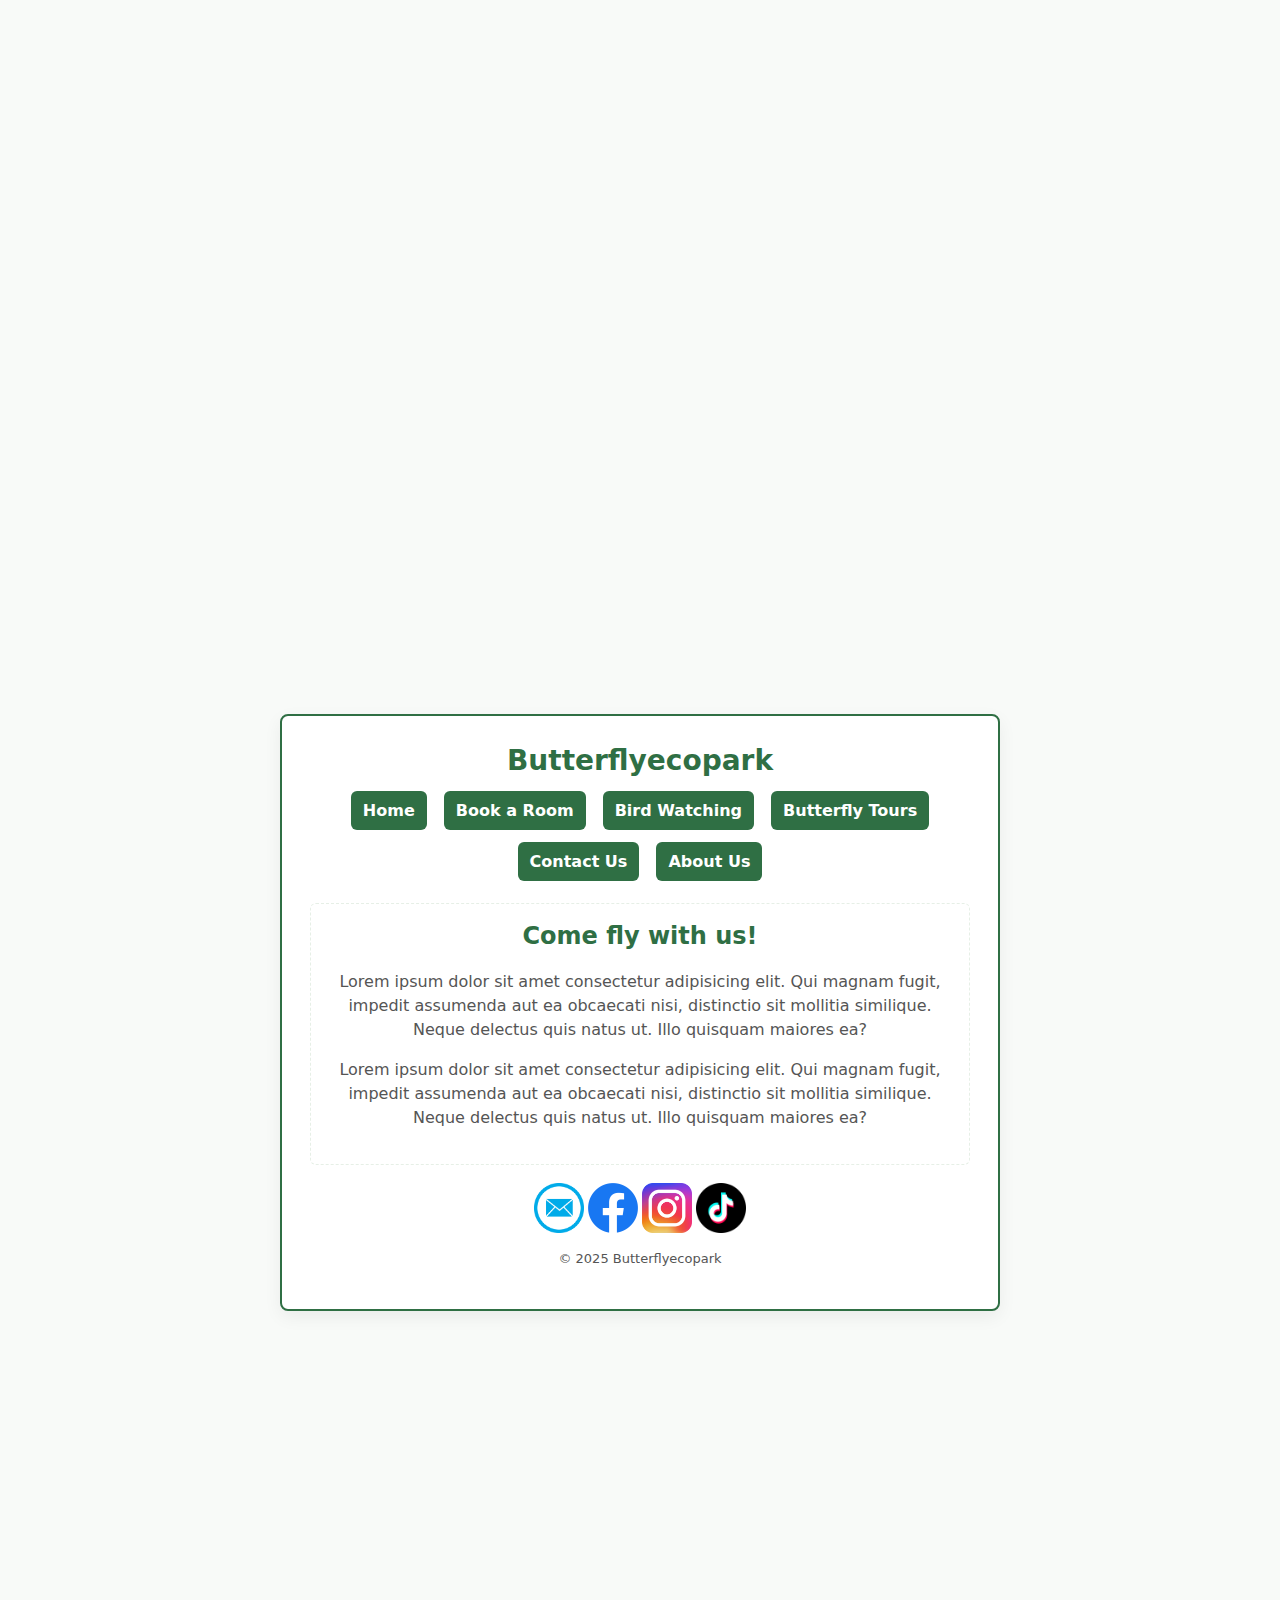
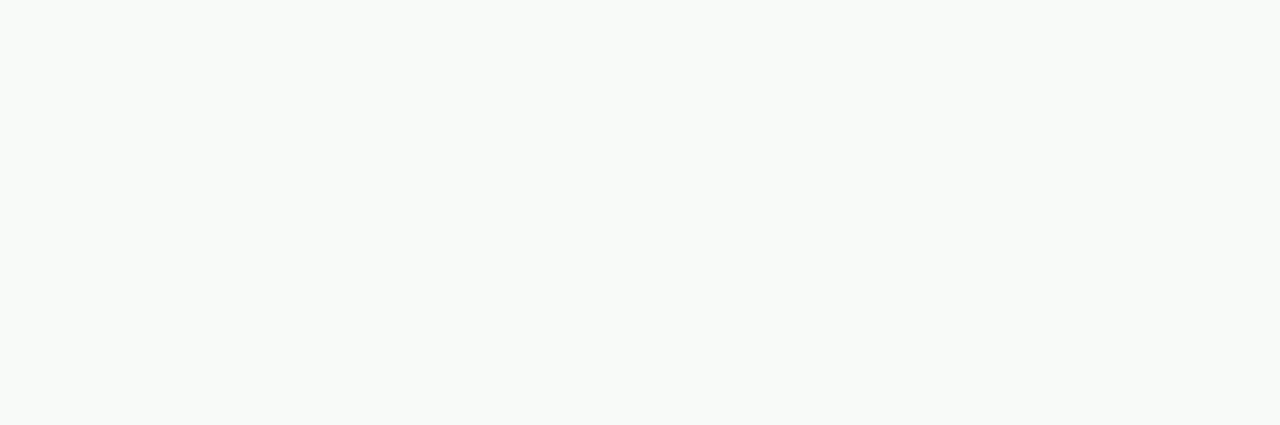
<file: index.html>
<!doctype html>
<html lang="en">
<head>
  <meta charset="utf-8" />
  <meta name="viewport" content="width=device-width,initial-scale=1" />
  <title>Butterflyecopark — Home</title>
  <link rel="stylesheet" href="styles.css" />
</head>
<body>
  <div class="container">
    <header>
      <h1>Butterflyecopark</h1>
      <nav>
        <a class="btn" href="index.html">Home</a>
        <a class="btn" href="book_a_room.html">Book a Room</a>
        <a class="btn" href="bird_watching.html">Bird Watching</a>
        <a class="btn" href="tours.html">Butterfly Tours</a>
        <a class="btn" href="contact_us.html">Contact Us</a>
        <a class="btn" href="about_us.html">About Us</a>
      </nav>
    </header>

    <main>
      <section class="card">
        <h2>Come fly with us!</h2>

        <p>Lorem ipsum dolor sit amet consectetur adipisicing elit. Qui magnam fugit, impedit assumenda aut ea obcaecati nisi, distinctio sit mollitia similique. Neque delectus quis natus ut. Illo quisquam maiores ea?</p>
         <p>Lorem ipsum dolor sit amet consectetur adipisicing elit. Qui magnam fugit, impedit assumenda aut ea obcaecati nisi, distinctio sit mollitia similique. Neque delectus quis natus ut. Illo quisquam maiores ea?</p>
        <div class="buttons">
        </div>
      </section>
    </main>

    <footer>
<a  href="mailto:butterflyecopark@gmail.com"><img width="50" src="images/email logo.png"></a>
<a href="https://www.facebook.com/people/Butterfly-Ecopark/100063232660595/"><img width="50" src="images/facebook logo.png"></a>
<a href="https://www.instagram.com/butterfly_ecopark23/"><img width="50" src="images/Instagram logo.png"></a>
<a href="https://www.tiktok.com/@butterflyecopark"><img width="50" src="images/tiktok.png"></a>
      <p>&copy; 2025 Butterflyecopark</p>
    </footer>
  </div>
</body>
</html>
</file>
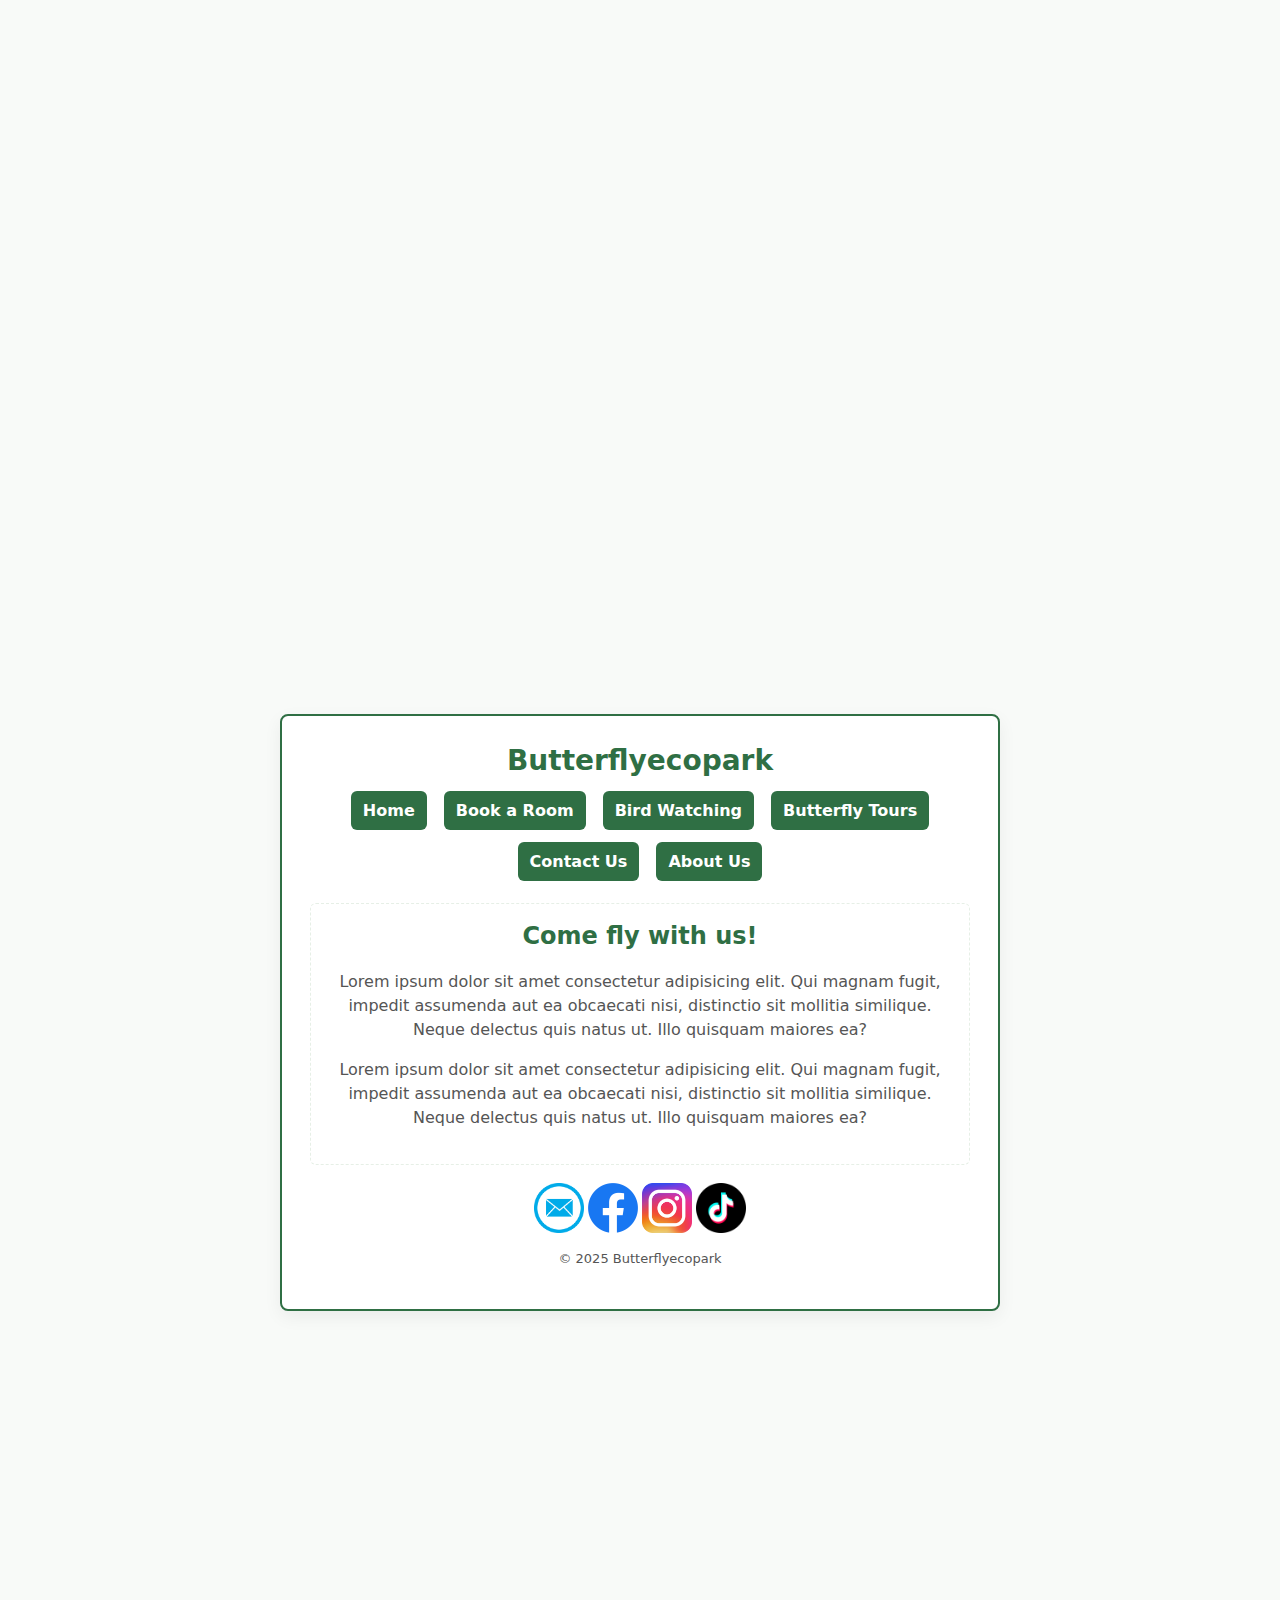
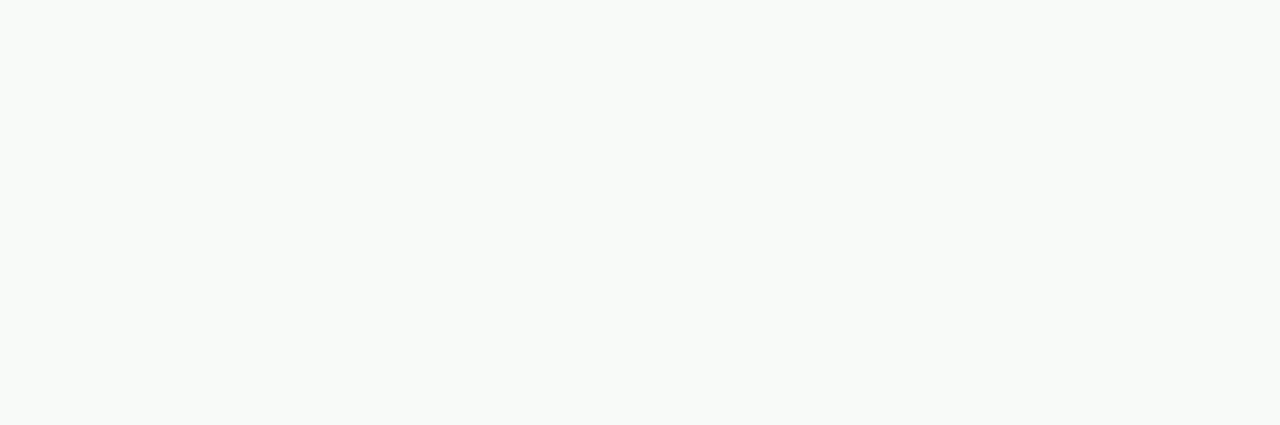
<file: about_us.html>
<!doctype html>
<html lang="en">
<head>
  <meta charset="utf-8" />
  <meta name="viewport" content="width=device-width,initial-scale=1" />
  <title>Butterflyecopark — Tours</title>
  <link rel="stylesheet" href="styles.css" />
</head>
<body>
  <div class="container">
    <header>
      <h1>Butterflyecopark</h1>
      <nav>
        <a class="btn" href="index.html">Home</a>
        <a class="btn" href="book_a_room.html">Book a Room</a>
        <a class="btn" href="bird_watching.html">Bird Watching</a>
        <a class="btn" href="tours.html">Butterfly Tours</a>
        <a class="btn" href="contact_us.html">Contact Us</a>
        <a class="btn" href="about_us.html">About Us</a>
      </nav>
    </header>

    <main>
      <section class="card">
        <h2>Come fly with us!</h2>

        <p>Lorem ipsum dolor sit amet consectetur adipisicing elit. Qui magnam fugit, impedit assumenda aut ea obcaecati nisi, distinctio sit mollitia similique. Neque delectus quis natus ut. Illo quisquam maiores ea?</p>
         <p>Lorem ipsum dolor sit amet consectetur adipisicing elit. Qui magnam fugit, impedit assumenda aut ea obcaecati nisi, distinctio sit mollitia similique. Neque delectus quis natus ut. Illo quisquam maiores ea?</p>
        <div class="buttons">
        </div>
      </section>
    </main>

    <footer>
      <a  href="mailto:butterflyecopark@gmail.com"><img width="50" src="images/email logo.png"></a>
<a href="https://www.facebook.com/people/Butterfly-Ecopark/100063232660595/"><img width="50" src="images/facebook logo.png"></a>
<a href="https://www.instagram.com/butterfly_ecopark23/"><img width="50" src="images/Instagram logo.png"></a>
<a href="https://www.tiktok.com/@butterflyecopark"><img width="50" src="images/tiktok.png"></a>
      <p>&copy; 2025 Butterflyecopark</p>
    </footer>
  </div>
</body>
</html>
</file>
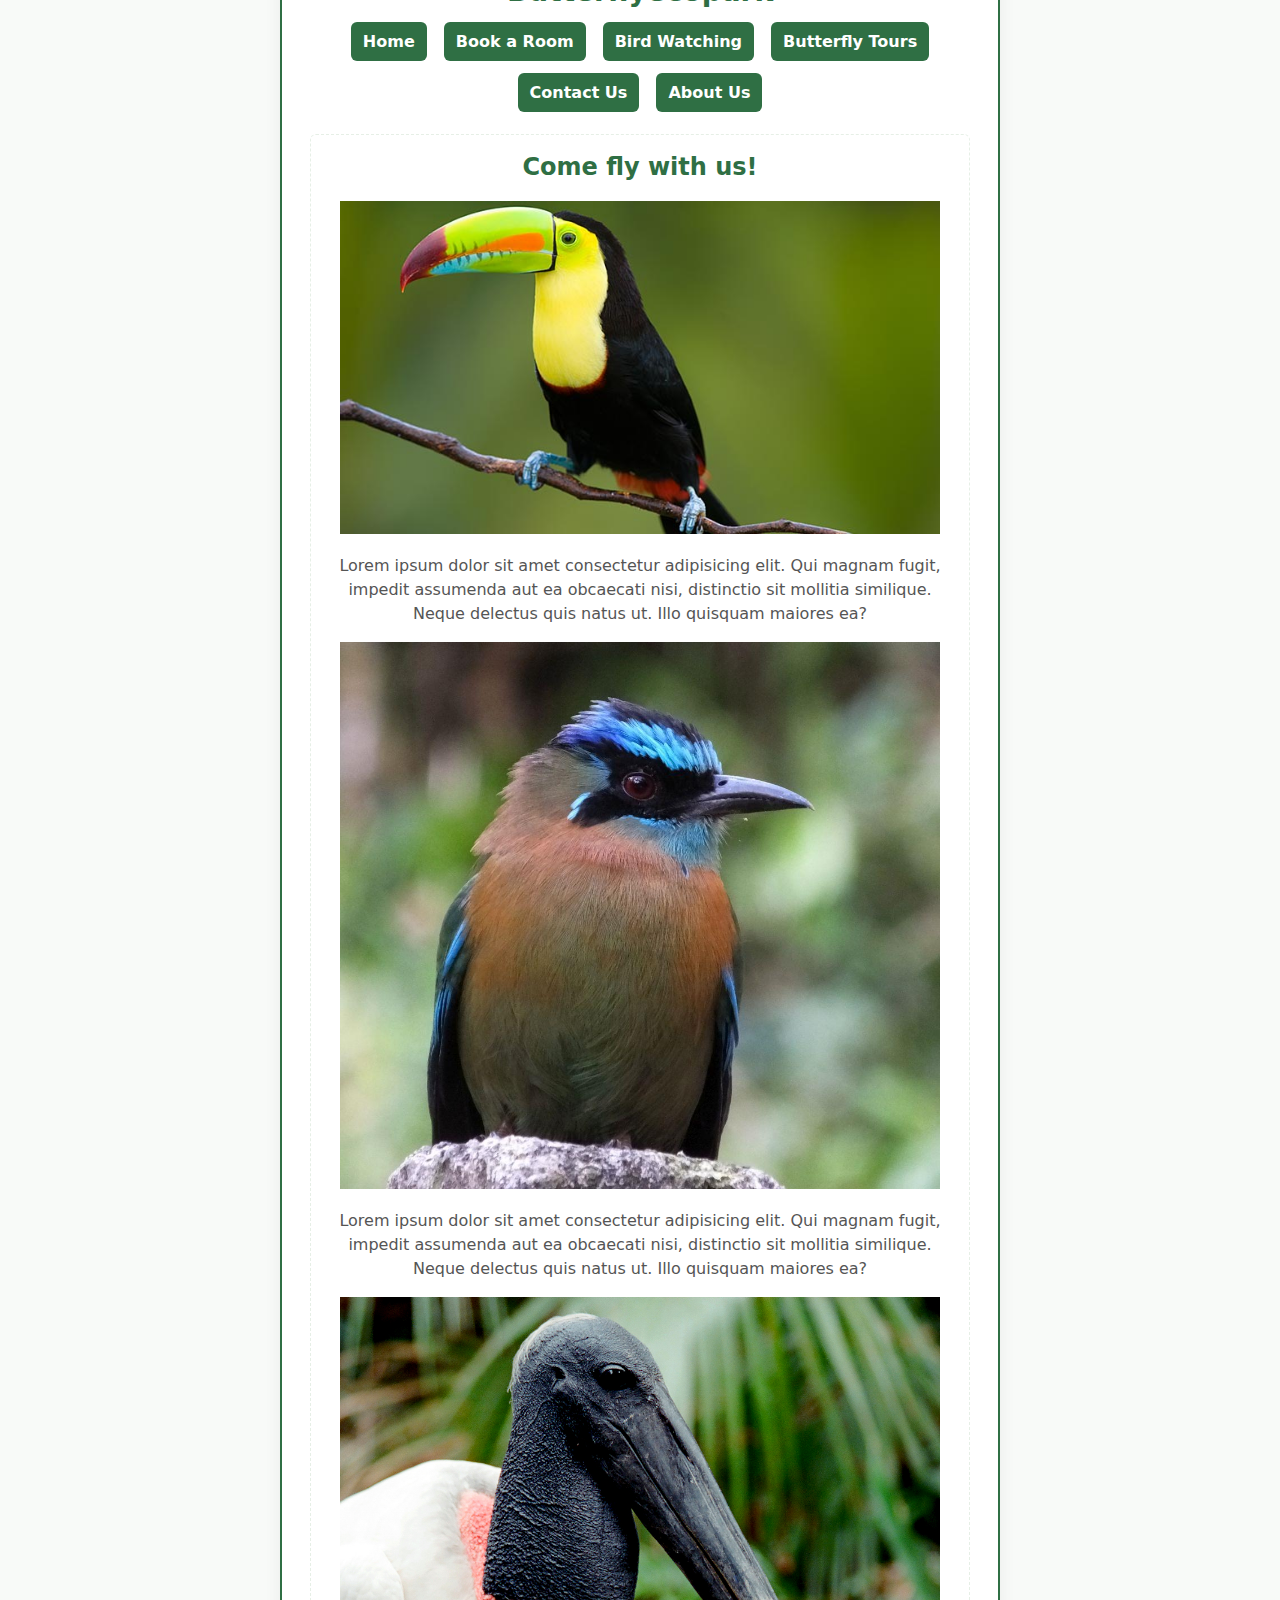
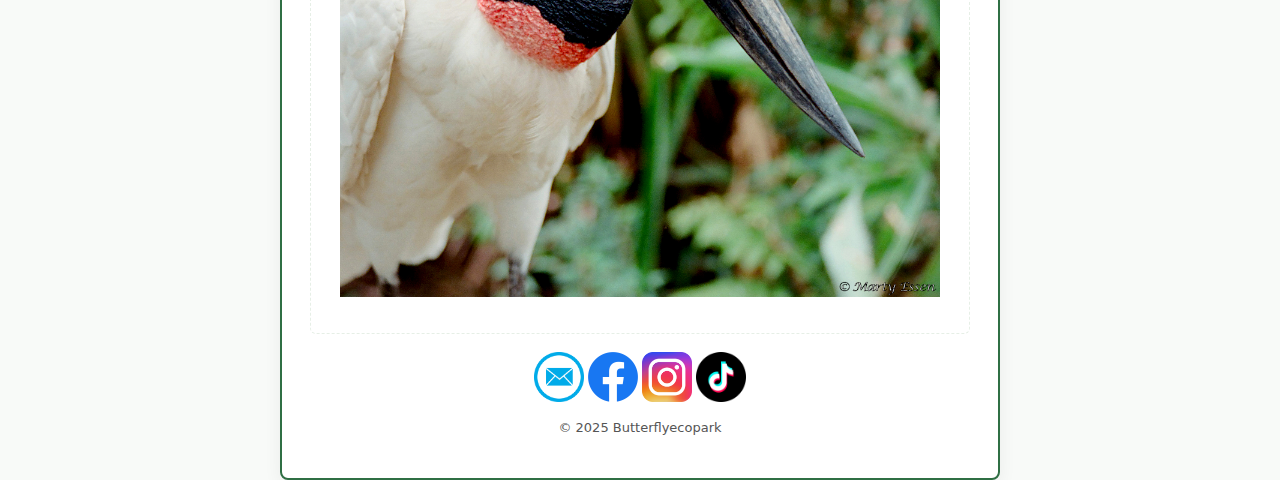
<file: bird_watching.html>
<!doctype html>
<html lang="en">
<head>
  <meta charset="utf-8" />
  <meta name="viewport" content="width=device-width,initial-scale=1" />
  <title>Butterflyecopark — Bird Watching</title>
  <link rel="stylesheet" href="styles.css" />
</head>
<body>
  <div class="container">
    <header>
      <h1>Butterflyecopark</h1>
      <nav>
        <a class="btn" href="index.html">Home</a>
        <a class="btn" href="book_a_room.html">Book a Room</a>
        <a class="btn" href="bird_watching.html">Bird Watching</a>
        <a class="btn" href="tours.html">Butterfly Tours</a>
        <a class="btn" href="contact_us.html">Contact Us</a>
        <a class="btn" href="about_us.html">About Us</a>
      </nav>
    </header>

    <main>
      <section class="card">
        <h2>Come fly with us!</h2>

        <img width="600" src="images/Birds/Toucans.jpg">
        <p>Lorem ipsum dolor sit amet consectetur adipisicing elit. Qui magnam fugit, impedit assumenda aut ea obcaecati nisi, distinctio sit mollitia similique. Neque delectus quis natus ut. Illo quisquam maiores ea?</p>
        <img width="600" src="images/Birds/Lesson’s Motmot.jpg">
        <p>Lorem ipsum dolor sit amet consectetur adipisicing elit. Qui magnam fugit, impedit assumenda aut ea obcaecati nisi, distinctio sit mollitia similique. Neque delectus quis natus ut. Illo quisquam maiores ea?</p>
        <img width="600" src="images/Birds/Jabiru Stork.jpg">



        <div class="buttons">
        </div>
      </section>
    </main>

    <footer>
      <a  href="mailto:butterflyecopark@gmail.com"><img width="50" src="images/email logo.png"></a>
<a href="https://www.facebook.com/people/Butterfly-Ecopark/100063232660595/"><img width="50" src="images/facebook logo.png"></a>
<a href="https://www.instagram.com/butterfly_ecopark23/"><img width="50" src="images/Instagram logo.png"></a>
<a href="https://www.tiktok.com/@butterflyecopark"><img width="50" src="images/tiktok.png"></a>
      <p>&copy; 2025 Butterflyecopark</p>
    </footer>
  </div>
</body>
</html>
</file>
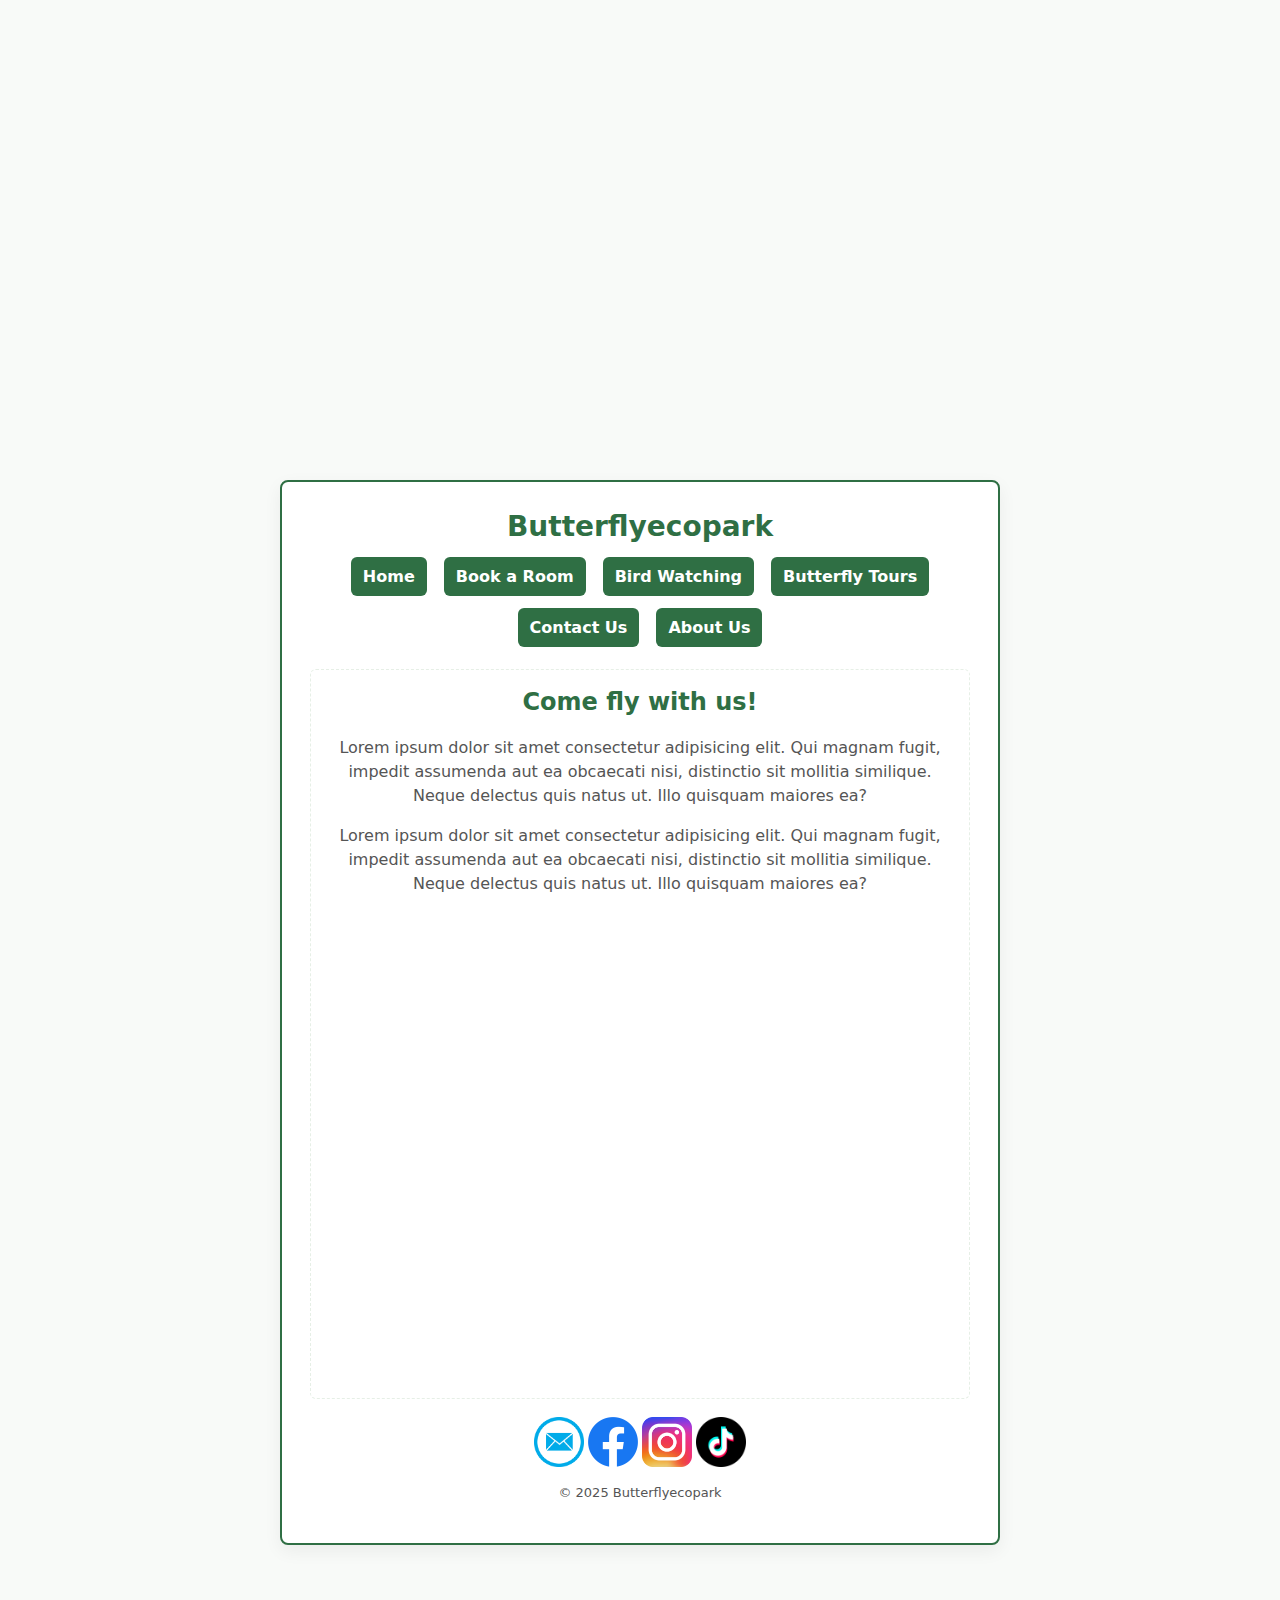
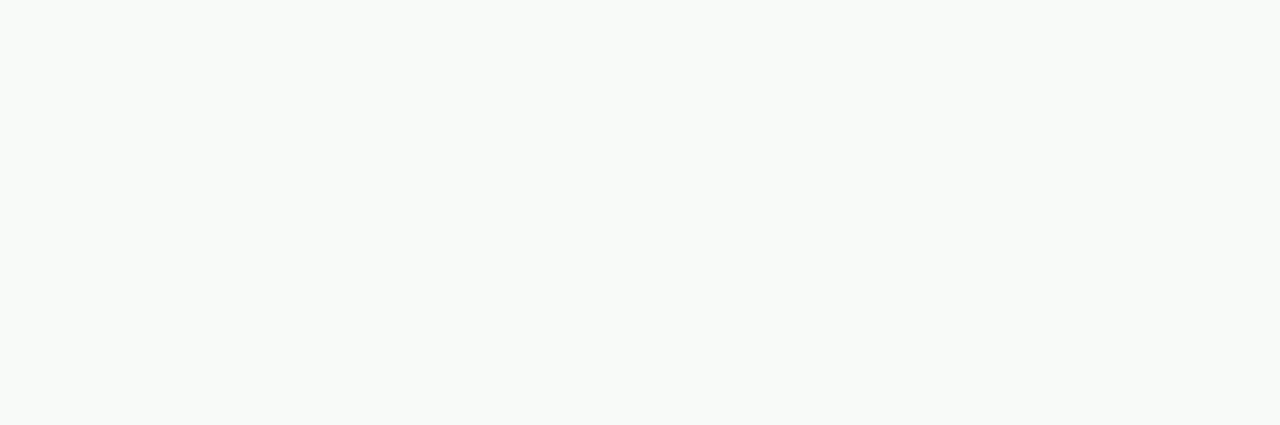
<file: book_a_room.html>
<!doctype html>
<html lang="en">
<head>
  <meta charset="utf-8" />
  <meta name="viewport" content="width=device-width,initial-scale=1" />
  <title>Butterflyecopark — Book a Room</title>
  <link rel="stylesheet" href="styles.css" />
</head>
<body>
  <div class="container">
    <header>
      <h1>Butterflyecopark</h1>
      <nav>
        <a class="btn" href="index.html">Home</a>
        <a class="btn" href="book_a_room.html">Book a Room</a>
        <a class="btn" href="bird_watching.html">Bird Watching</a>
        <a class="btn" href="tours.html">Butterfly Tours</a>
        <a class="btn" href="contact_us.html">Contact Us</a>
        <a class="btn" href="about_us.html">About Us</a>
      </nav>
    </header>

    <main>
      <section class="card">
        <h2>Come fly with us!</h2>

        <p>Lorem ipsum dolor sit amet consectetur adipisicing elit. Qui magnam fugit, impedit assumenda aut ea obcaecati nisi, distinctio sit mollitia similique. Neque delectus quis natus ut. Illo quisquam maiores ea?</p>
         <p>Lorem ipsum dolor sit amet consectetur adipisicing elit. Qui magnam fugit, impedit assumenda aut ea obcaecati nisi, distinctio sit mollitia similique. Neque delectus quis natus ut. Illo quisquam maiores ea?</p>

         <iframe src="https://www.google.com/maps/embed?pb=!1m18!1m12!1m3!1d573.5068803485244!2d-88.94749310628977!3d16.270306833595132!2m3!1f0!2f0!3f0!3m2!1i1024!2i768!4f13.1!3m3!1m2!1s0x8f60ba0c8c05d593%3A0x10510355adef0504!2sButterfly%20EcoPark!5e1!3m2!1sen!2sbz!4v1756862567415!5m2!1sen!2sbz" width="600" height="450" style="border:0;" allowfullscreen="" loading="lazy" referrerpolicy="no-referrer-when-downgrade"></iframe>

        <div class="buttons">
        </div>
      </section>
    </main>

    <footer>
      <a  href="mailto:butterflyecopark@gmail.com"><img width="50" src="images/email logo.png"></a>
<a href="https://www.facebook.com/people/Butterfly-Ecopark/100063232660595/"><img width="50" src="images/facebook logo.png"></a>
<a href="https://www.instagram.com/butterfly_ecopark23/"><img width="50" src="images/Instagram logo.png"></a>
<a href="https://www.tiktok.com/@butterflyecopark"><img width="50" src="images/tiktok.png"></a>
      <p>&copy; 2025 Butterflyecopark</p>
    </footer>
  </div>
</body>
</html>
</file>
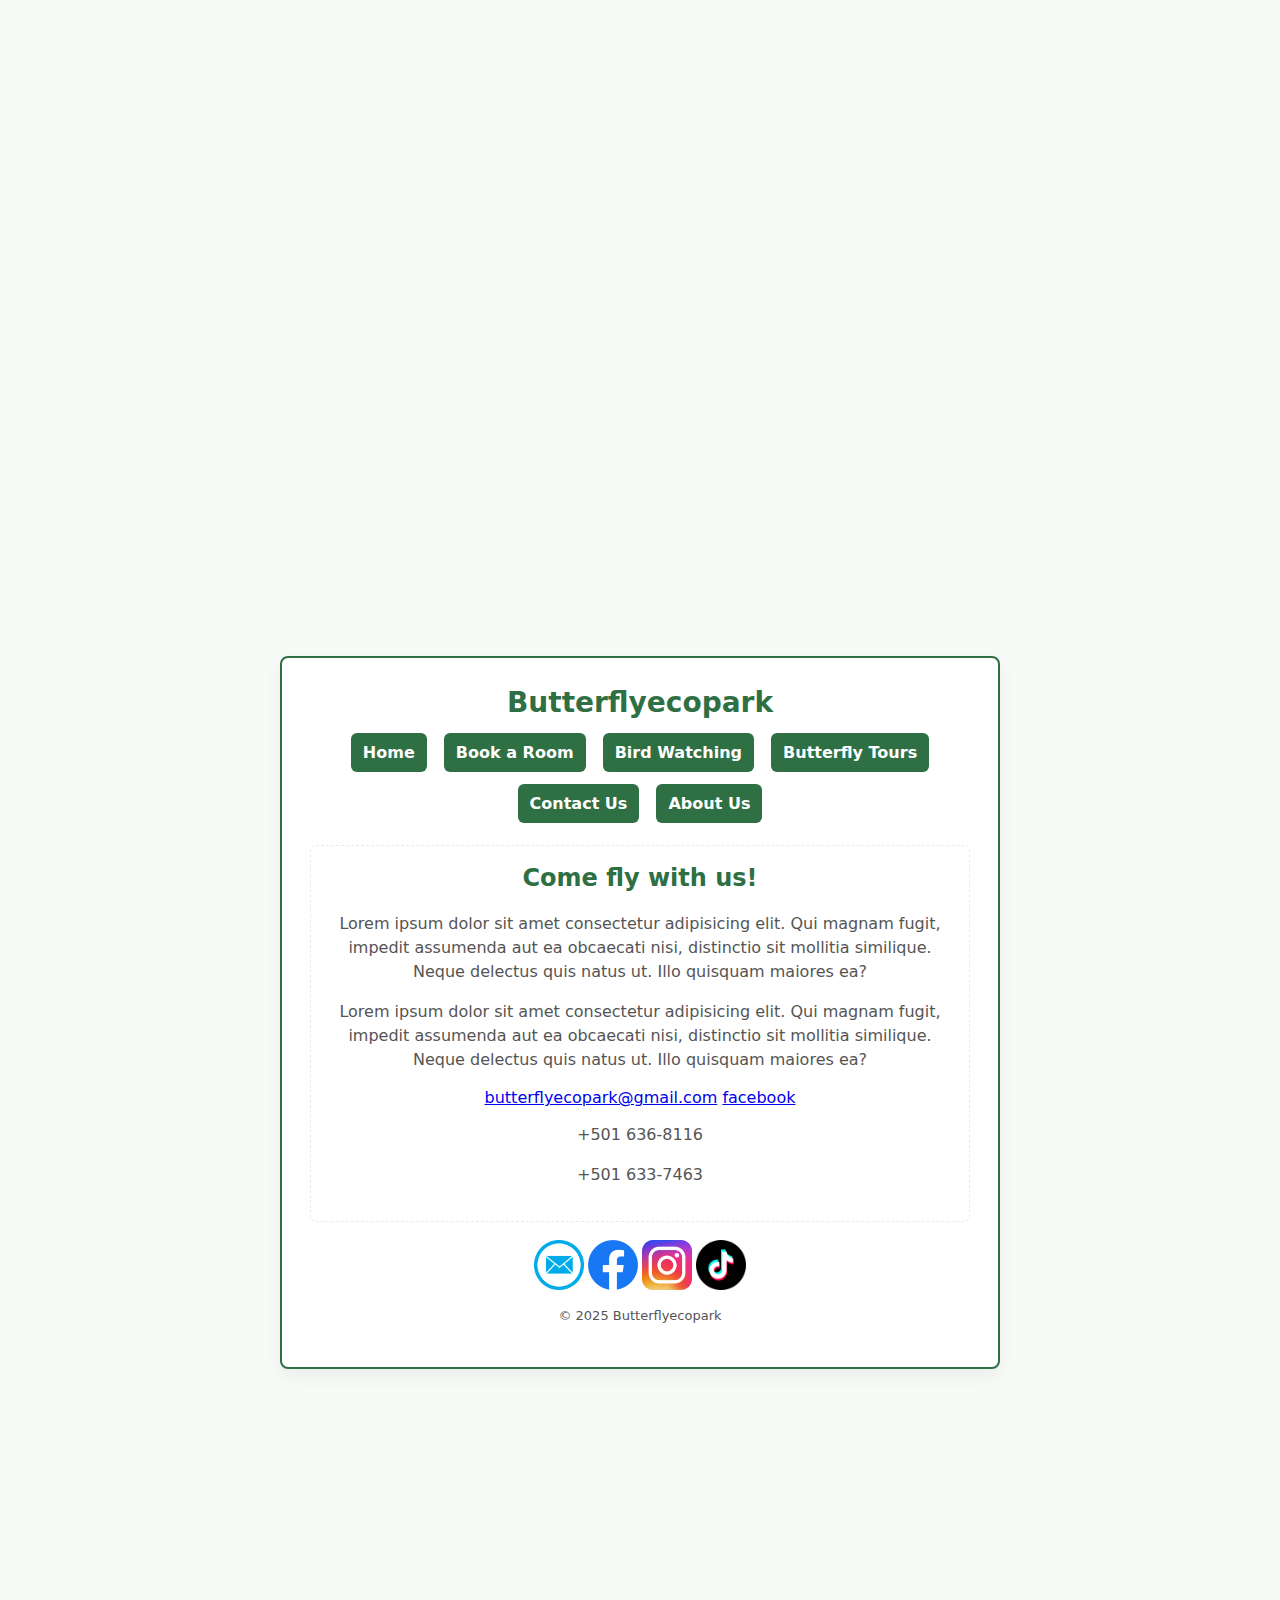
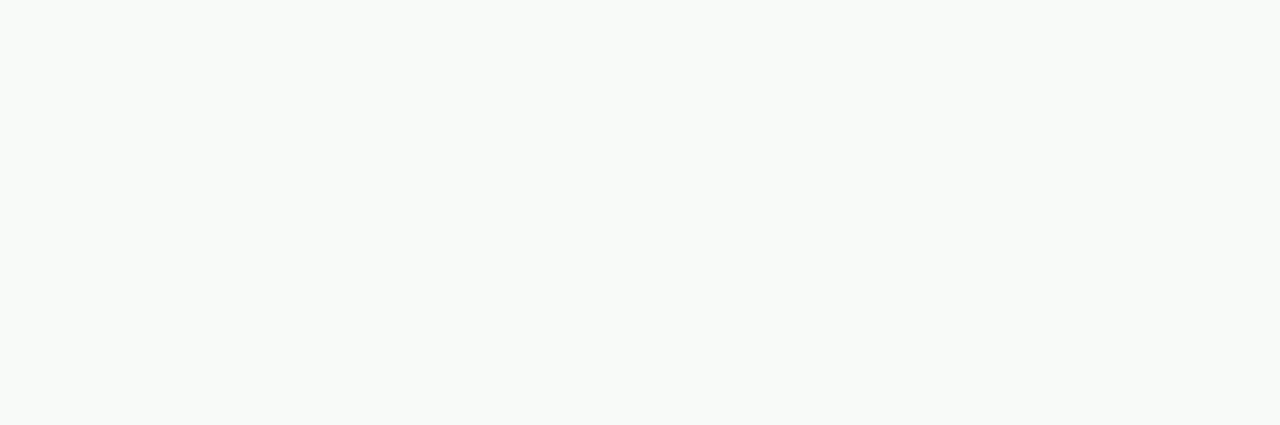
<file: contact_us.html>
<!doctype html>
<html lang="en">
<head>
  <meta charset="utf-8" />
  <meta name="viewport" content="width=device-width,initial-scale=1" />
  <title>Butterflyecopark — Tours</title>
  <link rel="stylesheet" href="styles.css" />
</head>
<body>
  <div class="container">
    <header>
      <h1>Butterflyecopark</h1>
      <nav>
        <a class="btn" href="index.html">Home</a>
        <a class="btn" href="book_a_room.html">Book a Room</a>
        <a class="btn" href="bird_watching.html">Bird Watching</a>
        <a class="btn" href="tours.html">Butterfly Tours</a>
        <a class="btn" href="contact_us.html">Contact Us</a>
        <a class="btn" href="about_us.html">About Us</a>
      </nav>
    </header>

    <main>
      <section class="card">
        <h2>Come fly with us!</h2>

        <p>Lorem ipsum dolor sit amet consectetur adipisicing elit. Qui magnam fugit, impedit assumenda aut ea obcaecati nisi, distinctio sit mollitia similique. Neque delectus quis natus ut. Illo quisquam maiores ea?</p>
        <p>Lorem ipsum dolor sit amet consectetur adipisicing elit. Qui magnam fugit, impedit assumenda aut ea obcaecati nisi, distinctio sit mollitia similique. Neque delectus quis natus ut. Illo quisquam maiores ea?</p>
        <a href="mailto:butterflyecopark@gmail.com">butterflyecopark@gmail.com</a>
        <a href="https://www.facebook.com/people/Butterfly-Ecopark/100063232660595/">facebook</a>
        <p>+501 636-8116</p>
        <p>+501 633-7463</p>
        <div class="buttons">
        </div>
      </section>
    </main>

    <footer>
      <a  href="mailto:butterflyecopark@gmail.com"><img width="50" src="images/email logo.png"></a>
<a href="https://www.facebook.com/people/Butterfly-Ecopark/100063232660595/"><img width="50" src="images/facebook logo.png"></a>
<a href="https://www.instagram.com/butterfly_ecopark23/"><img width="50" src="images/Instagram logo.png"></a>
<a href="https://www.tiktok.com/@butterflyecopark"><img width="50" src="images/tiktok.png"></a>
      <p>&copy; 2025 Butterflyecopark</p>
    </footer>
  </div>
</body>
</html>
</file>
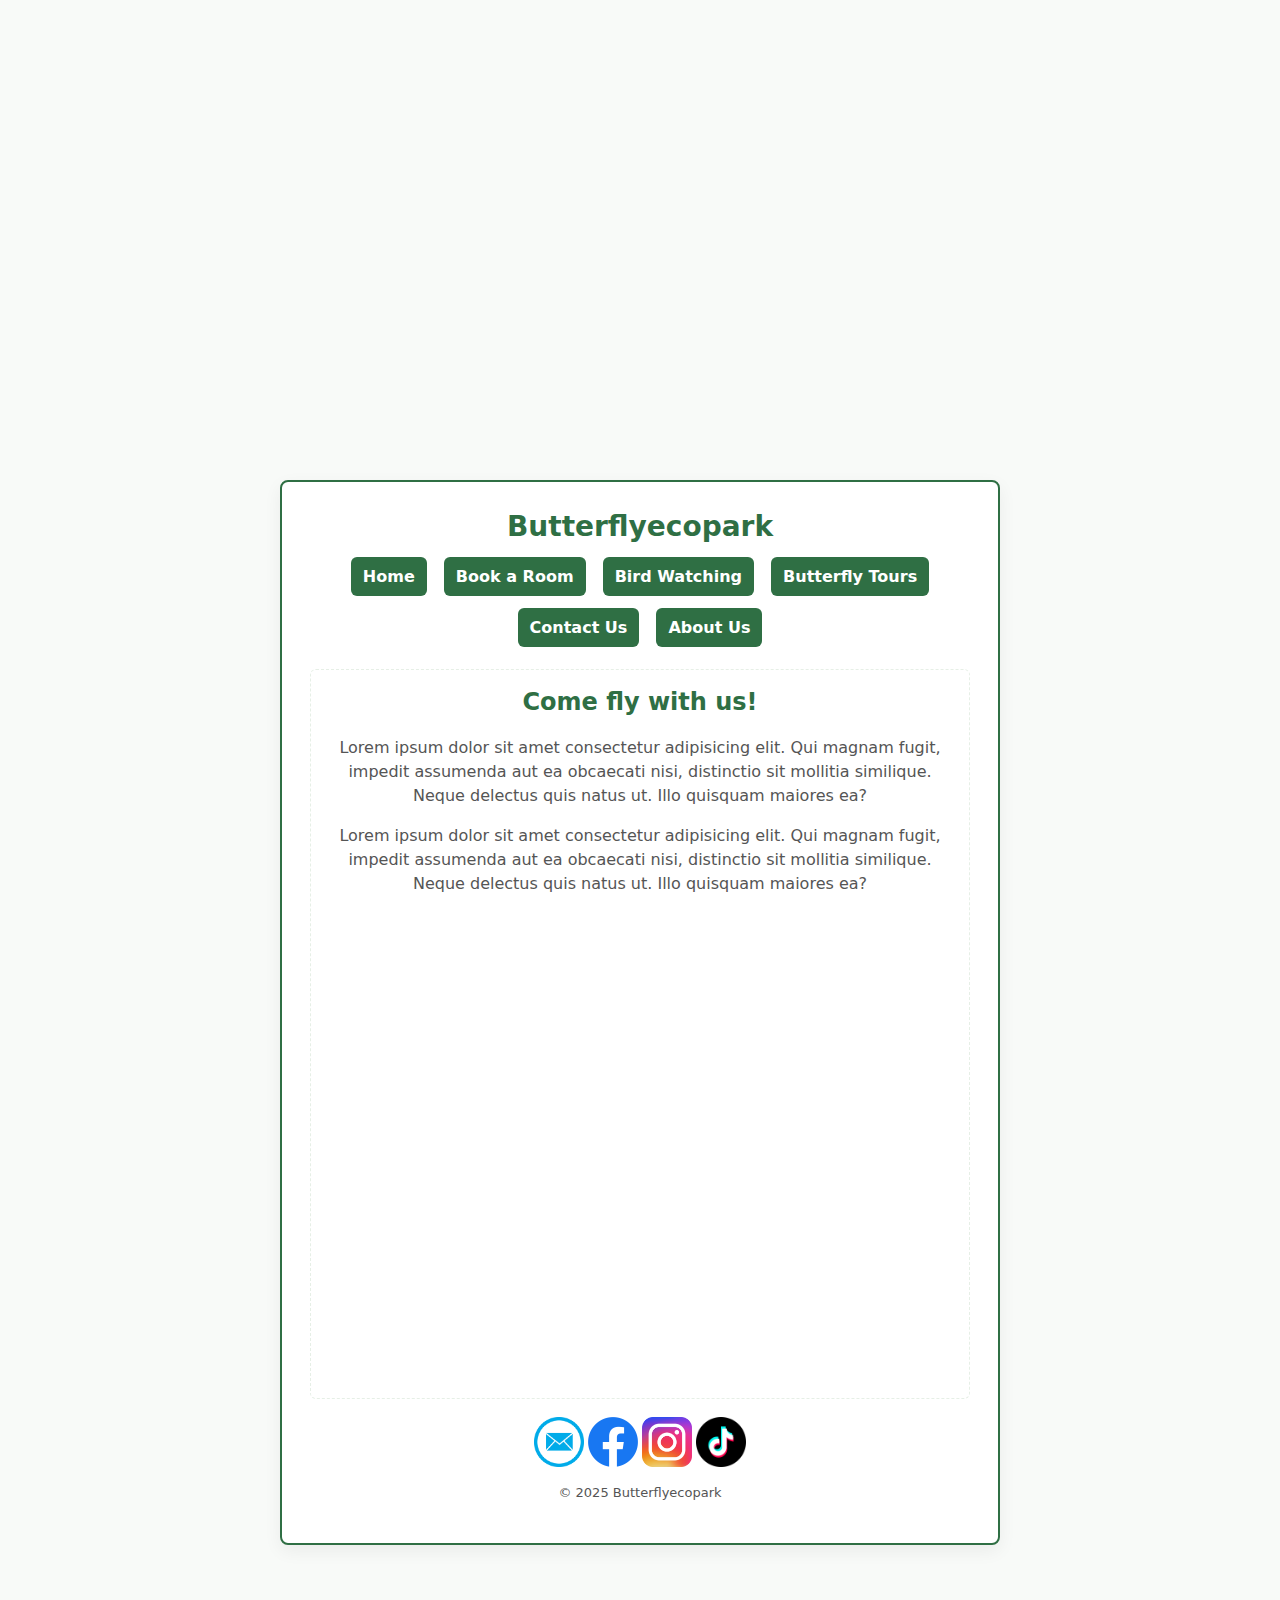
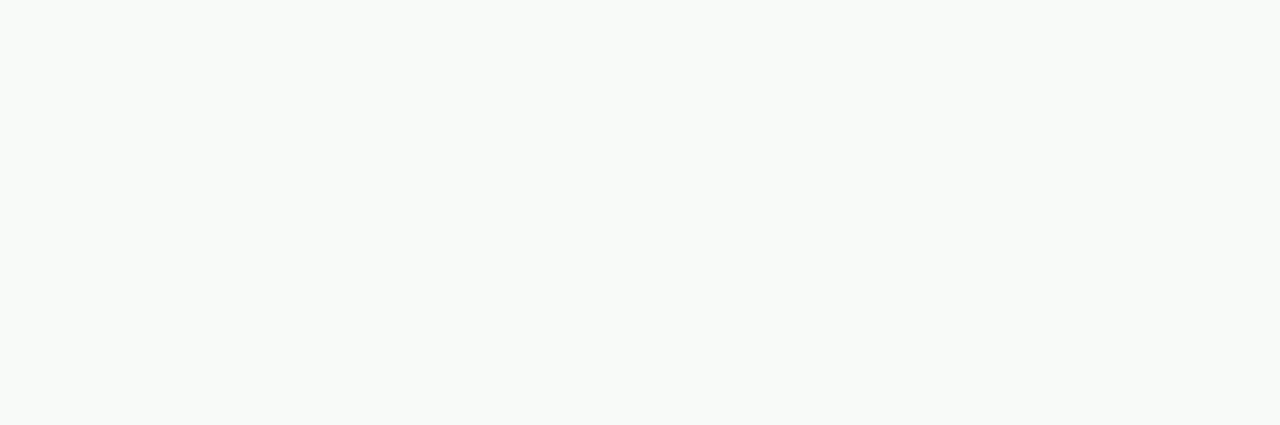
<file: tours.html>
<!doctype html>
<html lang="en">
<head>
  <meta charset="utf-8" />
  <meta name="viewport" content="width=device-width,initial-scale=1" />
  <title>Butterflyecopark — Tours</title>
  <link rel="stylesheet" href="styles.css" />
</head>
<body>
  <div class="container">
    <header>
      <h1>Butterflyecopark</h1>
      <nav>
        <a class="btn" href="index.html">Home</a>
        <a class="btn" href="book_a_room.html">Book a Room</a>
        <a class="btn" href="bird_watching.html">Bird Watching</a>
        <a class="btn" href="tours.html">Butterfly Tours</a>
        <a class="btn" href="contact_us.html">Contact Us</a>
        <a class="btn" href="about_us.html">About Us</a>
      </nav>
    </header>

    <main>
      <section class="card">
        <h2>Come fly with us!</h2>

        <p>Lorem ipsum dolor sit amet consectetur adipisicing elit. Qui magnam fugit, impedit assumenda aut ea obcaecati nisi, distinctio sit mollitia similique. Neque delectus quis natus ut. Illo quisquam maiores ea?</p>
         <p>Lorem ipsum dolor sit amet consectetur adipisicing elit. Qui magnam fugit, impedit assumenda aut ea obcaecati nisi, distinctio sit mollitia similique. Neque delectus quis natus ut. Illo quisquam maiores ea?</p>

        <iframe src="https://www.google.com/maps/embed?pb=!1m18!1m12!1m3!1d573.5068803485244!2d-88.94749310628977!3d16.270306833595132!2m3!1f0!2f0!3f0!3m2!1i1024!2i768!4f13.1!3m3!1m2!1s0x8f60ba0c8c05d593%3A0x10510355adef0504!2sButterfly%20EcoPark!5e1!3m2!1sen!2sbz!4v1756862567415!5m2!1sen!2sbz" width="600" height="450" style="border:0;" allowfullscreen="" loading="lazy" referrerpolicy="no-referrer-when-downgrade"></iframe>

        <div class="buttons">
        </div>
      </section>
    </main>

    <footer>
      <a  href="mailto:butterflyecopark@gmail.com"><img width="50" src="images/email logo.png"></a>
<a href="https://www.facebook.com/people/Butterfly-Ecopark/100063232660595/"><img width="50" src="images/facebook logo.png"></a>
<a href="https://www.instagram.com/butterfly_ecopark23/"><img width="50" src="images/Instagram logo.png"></a>
<a href="https://www.tiktok.com/@butterflyecopark"><img width="50" src="images/tiktok.png"></a>
      <p>&copy; 2025 Butterflyecopark</p>
    </footer>
  </div>
</body>
</html>
</file>
<file: styles.css>
:root{
  --max-width:720px;
  --accent:#2f6f44;
  --muted:#555;
  --bg:#f8faf8;
  --card:#ffffff;
}

*{box-sizing:border-box}
html,body{height:150%}
body{
  margin:0;
  font-family:system-ui,-apple-system,Segoe UI,Roboto,"Helvetica Neue",Arial;
  background:var(--bg);
  display:flex;
  align-items:center;
  justify-content:center;
  padding:24px;
}

.container{
  width:100%;
  max-width:var(--max-width);
  border:2px solid var(--accent);
  background:var(--card);
  padding:28px;
  text-align:center;
  border-radius:8px;
  box-shadow:0 6px 18px rgba(20,20,20,0.06);
}

header h1{margin:0 0 8px;font-size:28px;color:var(--accent)}
nav{margin-bottom:16px}
nav a{
  color:var(--accent);
  text-decoration:none;
  margin:0 8px;
  font-weight:600;
}
.card{padding:18px;border:1px dashed #e6efe6;border-radius:6px;background:#fff}
.card h2{margin-top:0;color:var(--accent)}
p{color:var(--muted);line-height:1.5}
.buttons{margin-top:14px}
.btn{
  display:inline-block;
  padding:10px 12px;
  margin:6px;
  background:var(--accent);
  color:#fff;
  text-decoration:none;
  border-radius:6px;
  font-weight:600;
}
footer{margin-top:18px;color:#888;font-size:13px}
@media (max-width:420px){
  .container{padding:18px}
}
</file>
